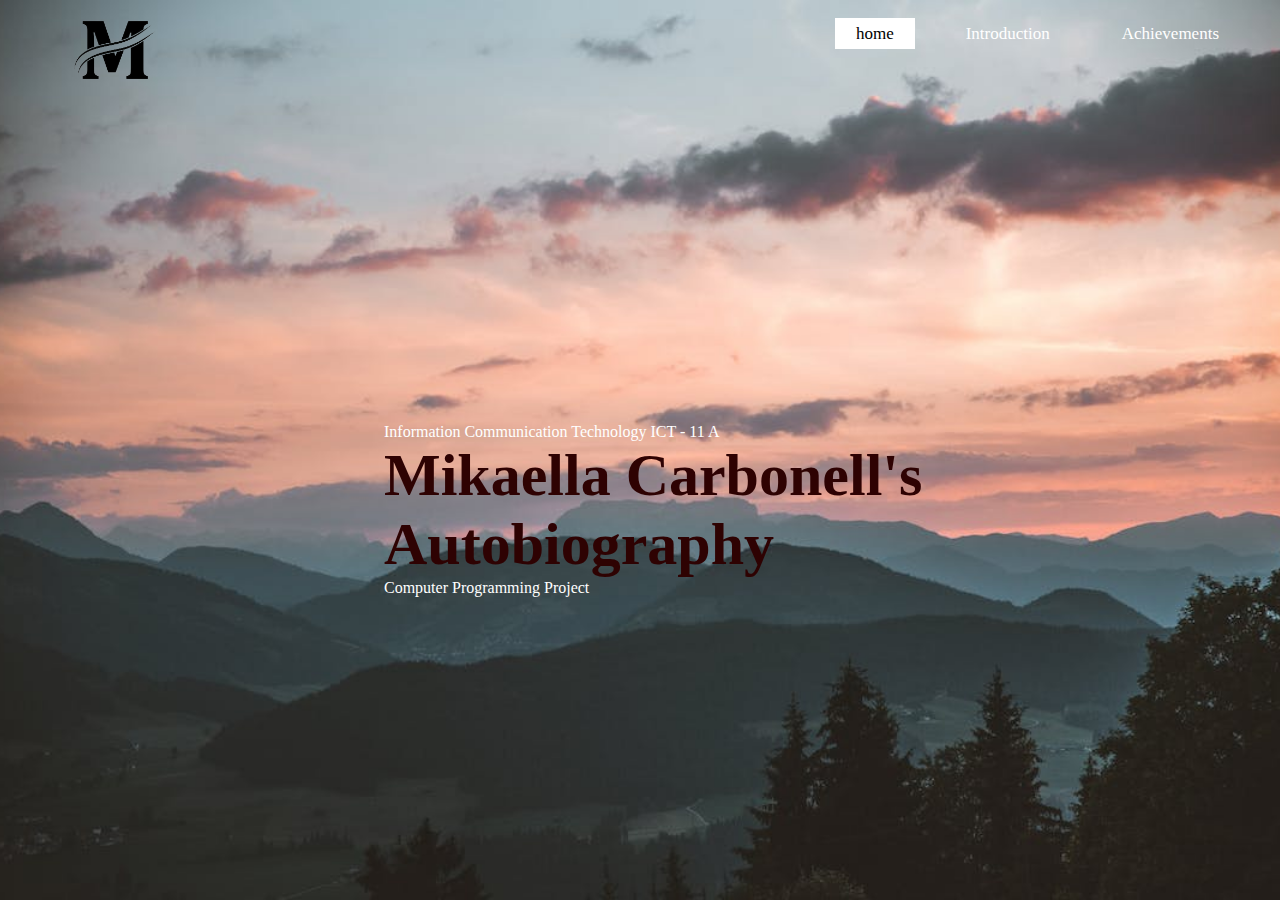
<file: index.html>
<!DOCTYPE html>
    <html lang="en">
    <head>
        <link rel="stylesheet" href="style.css">
    </head>
    <body>
        <header>
        <div class="main">
                <div class="logo">
                    <img src="logo.png"
                >



            <ul>
                <li class="active"><a href="file:///F:/personal/index.html">home</a></li>
                <li><a href="file:///F:/personal/introduction/about.html">Introduction</a></li>
                <li><a href="file:///F:/personal/Achievements/ack.html">Achievements</a></li>
            
            </ul>
        </div>
        <div class="title">
            <p>Information Communication Technology ICT - 11 A</p>
            <h1>Mikaella Carbonell's Autobiography</h1>
            <p>Computer Programming Project</p>

        </div>
    </header>
    </body>
    </html>
</file>
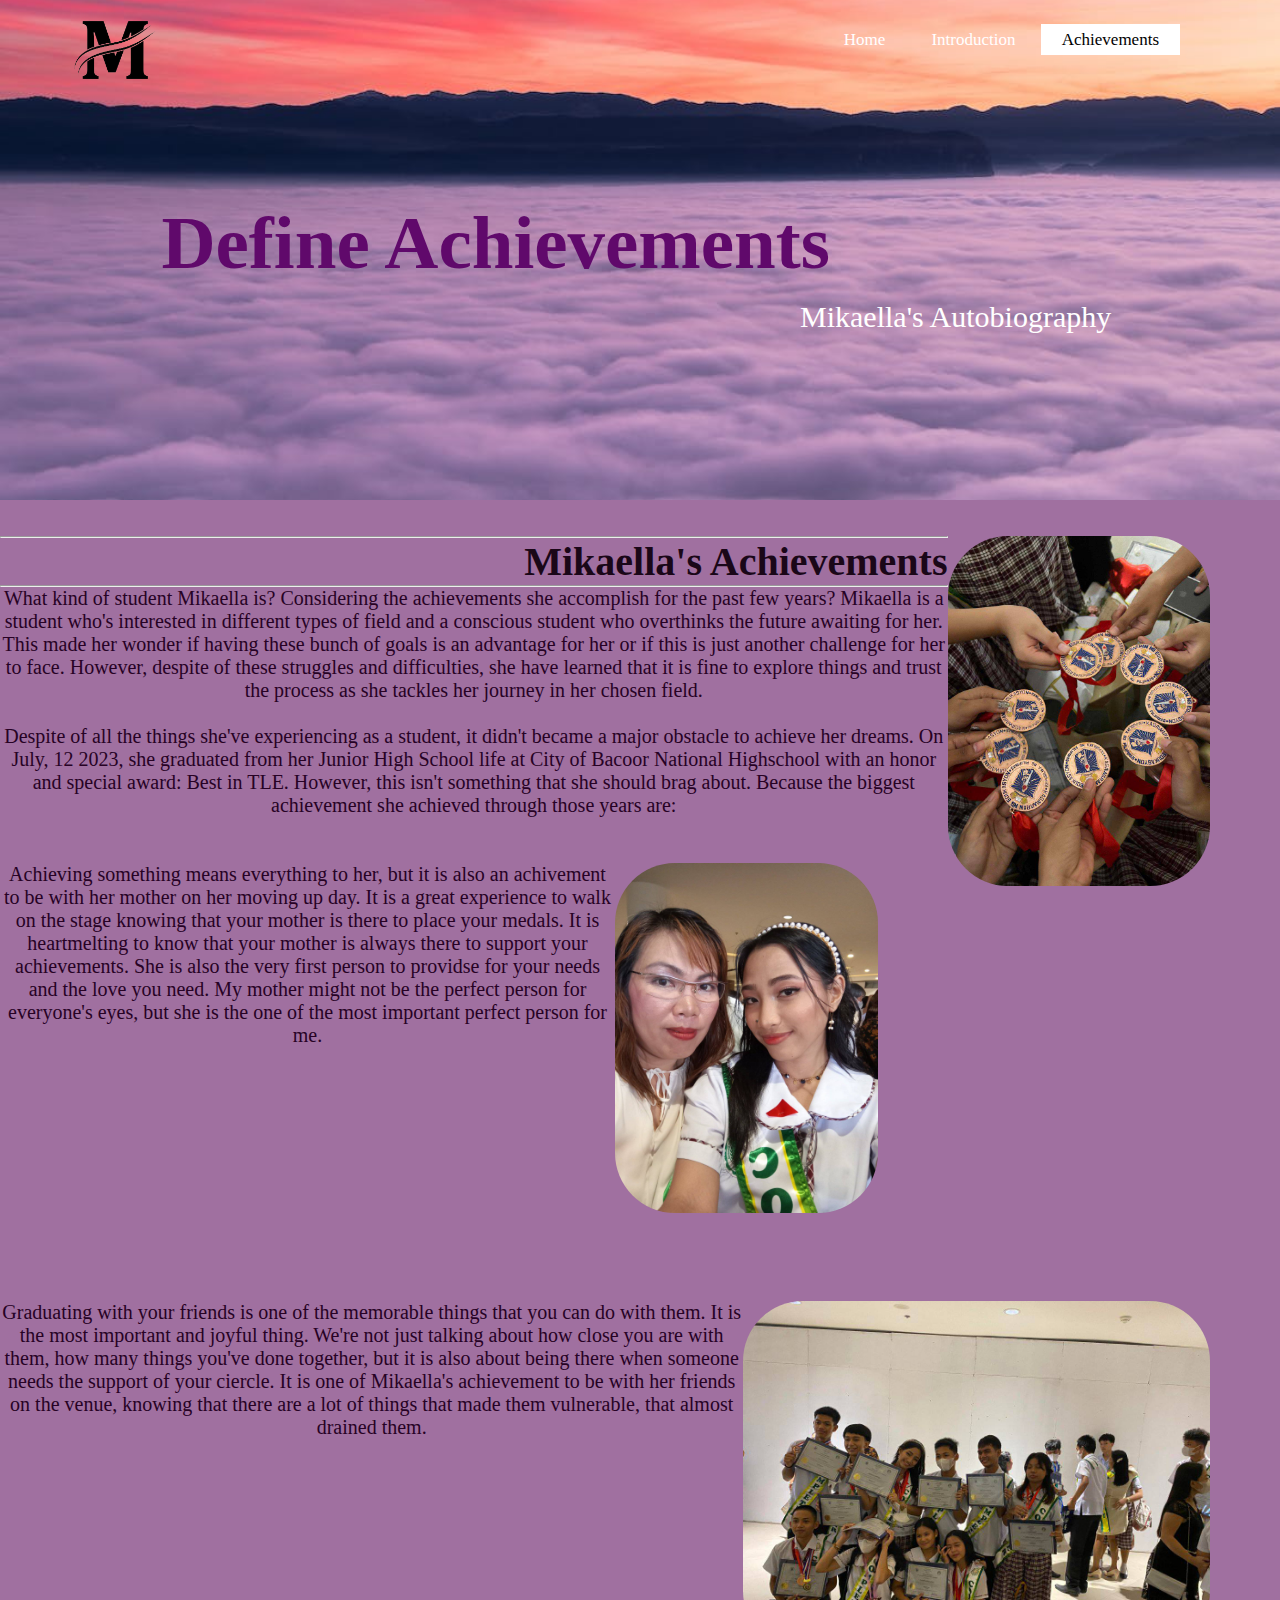
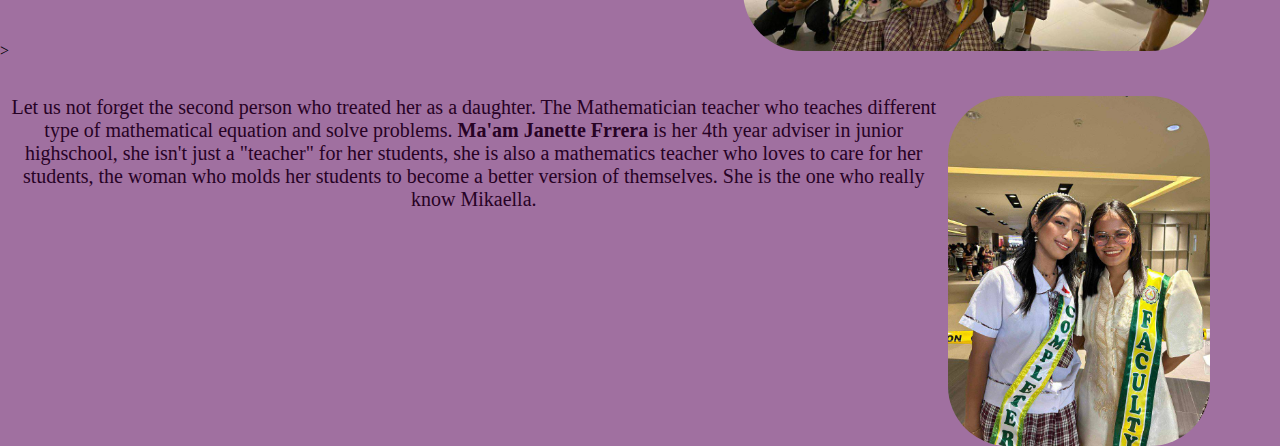
<file: Achievements/ack.html>
<!DOCTYPE html>
<html lang="en">
<head>
    <title>About</title>
    <link rel="stylesheet" href="style.css">
</head>
<body>
    <header>
        <div class="main">
            <div class="logo">
                <img src="logo.png"
            >



        <ul>
            <li><a  href="file:///F:/personal/index.html">Home</a></li>
            <li><a href="file:///F:/personal/introduction/about.html">Introduction</a></li>
            <li class="active"><a href="file:///F:/personal/Achievements/ack.html">Achievements</a></li>

        
        </ul>
    </div>
        <div class="text">
            <h1>Define Achievements</h1>
            <p>Mikaella's Autobiography</p>
        </div>

    </header>
    <br>
    <br>
    <div class="text2">
    <img src="medal.jpg" alt="wow" title="Mikaella's achievement"><hr>
    <h1>Mikaella's Achievements</h1><hr>
    <p> What kind of student Mikaella is? Considering the achievements she 
        accomplish for the past few years?
        Mikaella is a student who's interested in different types of field and a conscious student who overthinks the future awaiting 
        for her. This made her wonder if having these bunch of goals is an advantage for her or if 
        this is just another challenge for her to face. However, despite of these struggles and difficulties, she have learned that 
        it is fine to explore things and trust the process as she tackles her journey in her chosen field. <br><br>Despite of all the things she've experiencing as a student, it didn't became a major obstacle to achieve her dreams. On July, 12
        2023, she graduated from her Junior High School life at City of Bacoor National Highschool with an honor and special award: Best in TLE. 
        However, this isn't something that she should brag about. Because the biggest achievement she achieved through those years are: <br><br><br>

    <img src="mikaella.jpg" alt="wow" title="Mikaella's mother">
    <p>Achieving something means everything to her, but it is also an achivement to 
    be with her mother on her moving up day. It is a great experience to walk on the stage knowing that your mother is there to place your
    medals. It is heartmelting to know that your mother is always there to support your achievements. She is also the very first person
    to providse for your needs and the love you need. My mother might not be the perfect person for everyone's eyes, but she is the one of the 
    most important perfect person for me. <br><br><br><br><br></p><br><br><br><br><br><br><br><br><br>

    <div class="img">
    <img src="circle of friends.jpg" alt="wow" title="Mikaella's circle">
    <p> Graduating with your friends is one of the memorable things that you can do with them. It is the most important and joyful thing. 
        We're not just talking about how close you are with them, how many things you've done together, but it is also about being there when 
        someone needs the support of your ciercle. It is one of Mikaella's achievement to be with her friends on the venue, knowing that
        there are a lot of things that made them vulnerable, that almost drained them. <br><br></p><br><br><br><br><br><br><br><br><br><br>><br><br><br>

    <img src="janette.jpg" alt="wow" title="Mikaella's circle">
    <p> Let us not forget the second person who treated her as a daughter. The Mathematician teacher who teaches different type of mathematical
        equation and solve problems. <b> Ma'am Janette Frrera</b> is her 4th year adviser in junior highschool, she isn't just a "teacher" for her 
        students, she is also a mathematics teacher who loves to care for her students, the woman who molds her students to become a better version 
        of themselves. She is the one who really know Mikaella. 
    </p>
</div>
</body>
</html>
</file>
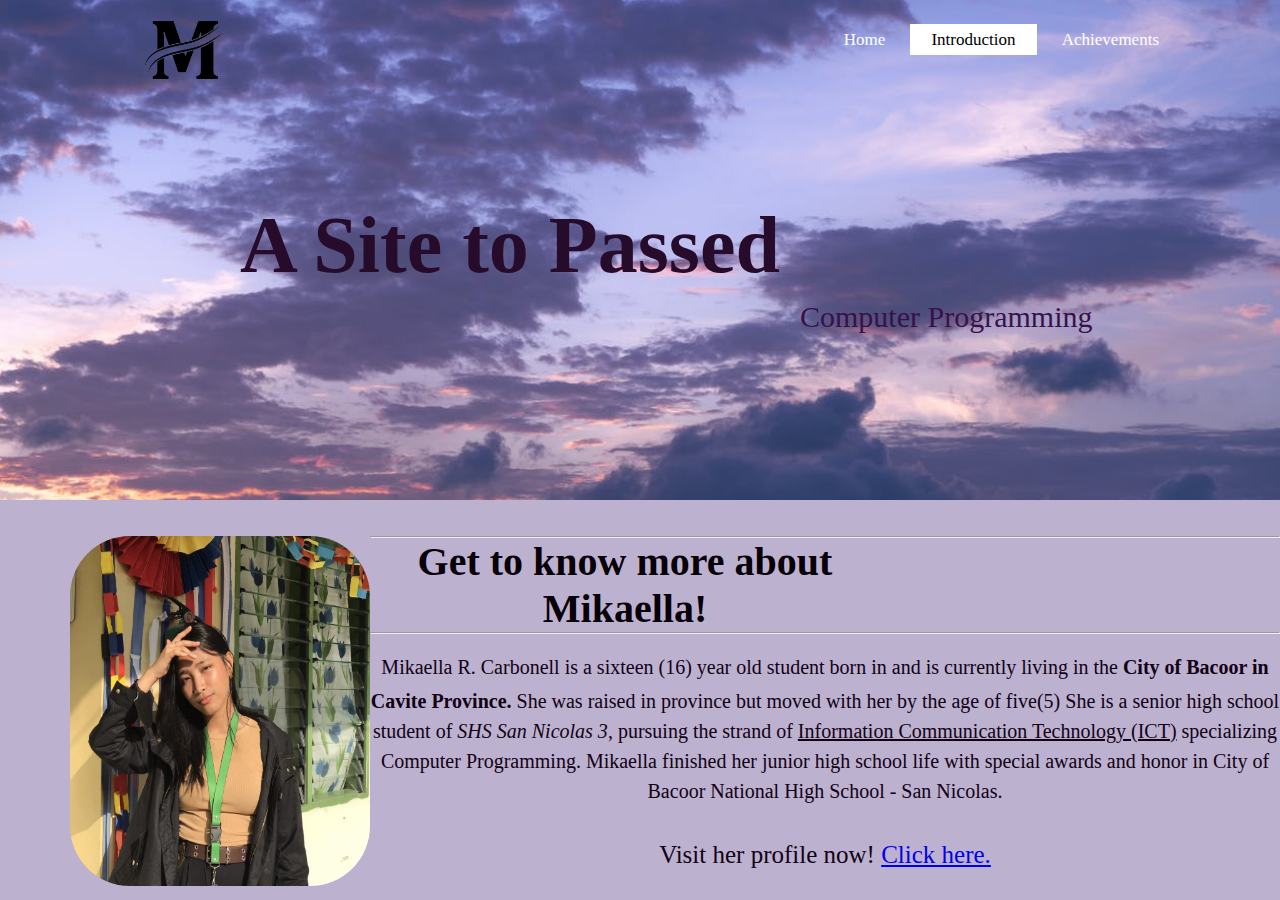
<file: Introduction/about.html>
<!DOCTYPE html>
<html lang="en">
<head>
    <title>introduction</title>
    <link rel="stylesheet" href="styleaboutt.css">
</head>
<body>
    <header>
        <div class="main">
            <div class="logo">
                <img src="logo.png"
          >



        <ul>
            <li ><a href="file:///F:/personal/index.html">Home</a></li>
            <li class="active"><a href="file:///F:/personal/introduction/about.html">Introduction</a></li>
            <li><a href="file:///F:/personal/Achievements/ack.html">Achievements</a></li>
        
        </ul>
    </div>
        <div class="text">
            <h1>A Site to Passed</h1>
            <p>Computer Programming</p>
        </div>

    </header>
    <br>
    <br>
    <div class="text2">
    <img src="mika.jpg" alt="mika"><hr>
    <h1 style="font-family: century schoolbook;text-align: center;">Get to know more about Mikaella!</h1><hr><br>
    <p style="font-size: 20px;text-align: center;">Mikaella R. Carbonell is a sixteen (16) year old student born in 
        <ins San Fabian, La Union></ins> and is currently living in the <b>City of Bacoor in Cavite Province.</b> She was raised in province 
        but moved with her <ins mother:Julie De Guzman></ins> by the age of five(5)<sup 2011></sup>
        She is a senior high school student 
        of <i> SHS San Nicolas 3</i>, pursuing the strand of <ins>Information Communication Technology (ICT)</ins> specializing Computer Programming. 
        Mikaella finished her junior high school life with special awards and honor in City of Bacoor National High School - San 
        Nicolas. <br> <br>
    <p style="font-family: century schoolbook;font-size: 25px;text-align: center;">Visit her profile now!
        <a href="https://www.facebook.com/mikmikk.30">Click here.</a>
    </p>
    
</div>
</body>
</html>
</file>
<file: style.css>
/*styles*/
*{
    margin: 0%;
    padding: 0%;
    font-family: century;

}
header{
   background-image: url(bck.jpeg);
   height: 100vh;
    background-size: cover;
    background-position: center;
    min-height: 100px;
}
ul{
    justify-content: end;
   gap: 30px ;
    margin-top: -80px;
    font-size: 17px;
    display: flex;
    list-style-type:none;
}
ul li a{
    text-decoration: none;
    color:white ;
    padding: 5px 20px;
    border: 1px solid transparent;
    transition: 0.5 ease;

}
ul li a:hover{
    background-color: rgb(255, 255, 255);
    color: black;

}
ul li.active a{
    background-color: rgb(255, 255, 255);
    color: black;
}
.logo img{
justify-content: left;
width: 150px;
height: auto;
border-radius: 50%;

}
.main{
    max-width: 1200px;
    margin:auto;
}
.title{
    position: absolute;
    top: 47%;
    left: 30%;
}
.title h1{
    color: rgb(46, 2, 2);
    font-size: 60px;
    margin-right: 250px;


}
.title p{
    color: white;
}
</file>
<file: Achievements/style.css>
*{
    margin:0% ;
    padding: 0%;
    font-family: century;
}
body{
    background-color: #a070a0;
}
header{
    background-image:url(header.jpeg);
    background-color: #494747;
  height: 500px;
  background-position: center;
  background-repeat: no-repeat;
  background-size: cover;
  position: relative;
}
ul{
    float: right;
    list-style-type: none;
    margin-top: 30px;
    min-height: 400px;
    margin-right: 60px;
    font-size: 17px;
}
ul li {
    display:inline-block;
}
ul li a{
    text-decoration: none;
    color:white ;
    padding: 5px 20px;
    border: 1px solid transparent;
    transition: 0.5 ease;

}
ul li a:hover{
    background-color: rgb(255, 255, 255);
    color: black;

}
ul li.active a{
    background-color: rgb(255, 255, 255);
    color: black;
}
.logo img{
    float:left;
width: 150px;
height: auto;
border-radius: 50%;

}
.main{
    max-width: 1200px;
    margin:auto;
}

.text h1{
    text-align: center;
    position:absolute;
    top: 200px;
    right: 450px;
    font-size: 75px;
    color: rgb(96, 9, 107);
}
.text p{
    font-family: century schoolbook;
    position:absolute;
    top: 300px;
    left: 800px;
    font-size: 30px;
    color: white;
}
img{
    height:350px;
    width:3
    00px;
    float:right;
    margin-right: 70px;
    border-radius: 60px;
}

.text2 h1{
    color: rgb(26, 7, 24);
    font-size: 40px;
    text-align: right;
    margin-right: 10px;
}
.text2 p{
    color: rgb(39, 2, 37);
    font-size: 20px;
    text-align: center;
}
</file>
<file: Introduction/styleaboutt.css>
*{
    margin:0% ;
    padding: 0%;
    font-family: century schoolbook;
}
body{
    background-color: #bcb1cf;
}
header{
    background-image:url(header.jpeg);
    background-color: #494747;
  height: 500px;
  background-position: center;
  background-repeat: no-repeat;
  background-size: cover;
  position: relative;
}
ul{
    float: right;
    list-style-type: none;
    margin-top: 30px;
    min-height: 400px;
    margin-right: 60px;
    font-size: 17px;
}
ul li {
    display:inline-block;
}
ul li a{
    text-decoration: none;
    color:white ;
    padding: 5px 20px;
    border: 1px solid transparent;
    transition: 0.5 ease;

}
ul li a:hover{
    background-color: rgb(255, 255, 255);
    color: black;

}
ul li.active a{
    background-color: rgb(255, 255, 255);
    color: black;
}
.logo img{
float:left;
width: 150px;
height: auto;
border-radius: 50%;

}
.main{
    max-width: 1200px;
    margin:auto;
}

.text h1{
    text-align: center;
    position:absolute;
    top: 200px;
    right: 500px;
    font-size: 80px;
    color: rgb(39, 11, 43);
}
.text p{
    font-family: century schoolbook;
    position:absolute;
    top: 300px;
    left: 800px;
    font-size: 30px;
    color: rgb(56, 17, 75);
}
img{
    height:350px;
    width:300px;
    float:left;
    margin-left: 70px;
    border-radius: 60px;
}
.text2 h1{
    color: rgb(8, 0, 7);
    font-size: 40px;
    margin-right: 400px;
}
.text2 p{
    color: rgb(18, 1, 20);
    font-size: 20px;
    line-height: 1.5;
}
</file>
